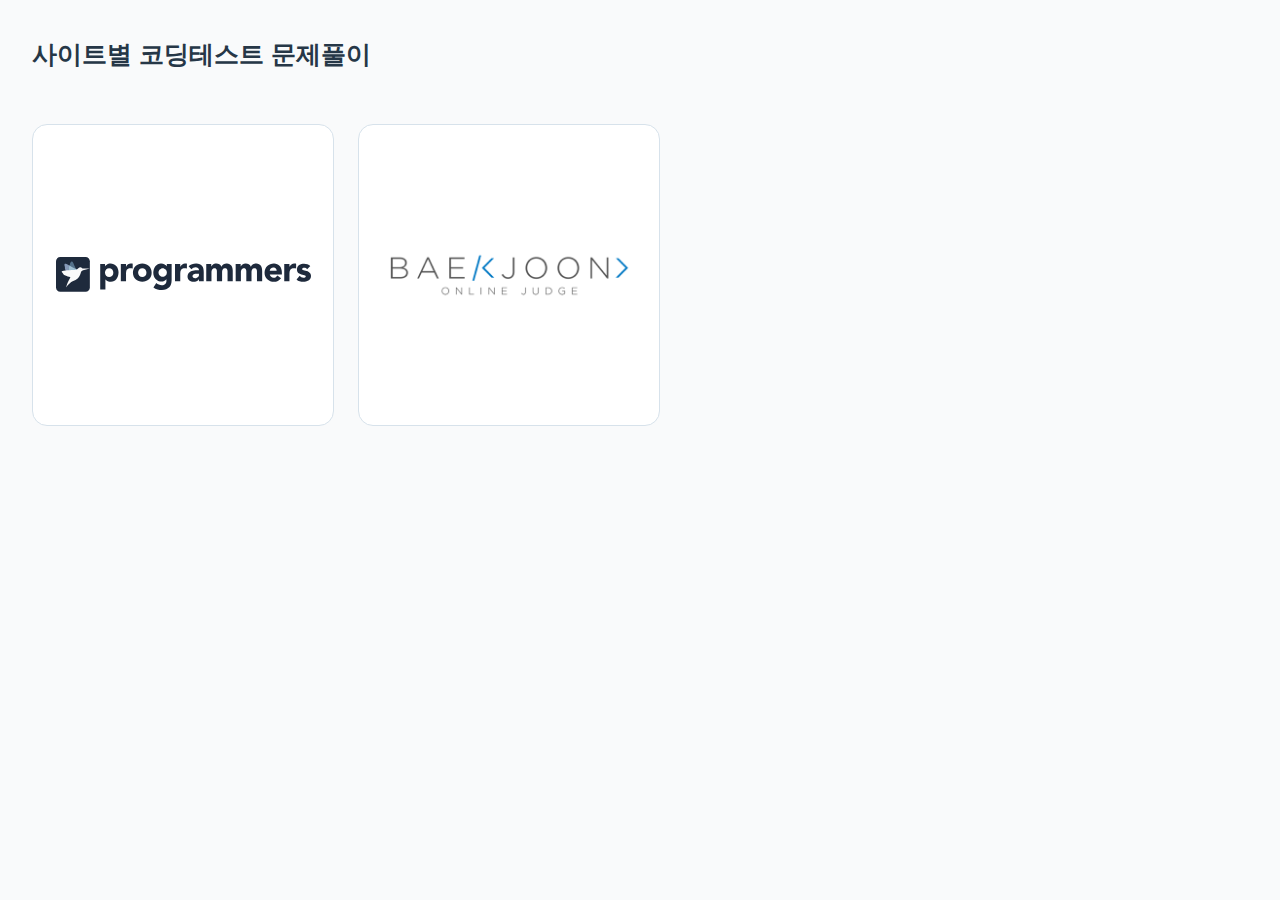
<file: index.html>
<!DOCTYPE html>
<html lang="ko">
  <head>
    <meta charset="UTF-8" />
    <meta name="viewport" content="width=device-width, initial-scale=1.0" />
    <title>코딩테스트</title>
    <link rel="stylesheet" href="./assets/css/page.css" />
  </head>
  <body>
    <nav>
      <ul>
        <li class="active">사이트별 코딩테스트 문제풀이</li>
      </ul>
    </nav>
    <main>
      <section>
        <a href="./programmers/index.html">
          <img src="./assets/img/programmers.svg" alt="프로그래머스 로고" />
        </a>
      </section>
      <section>
        <a href="./baekjoon/index.html">
          <img src="./assets/img/baekjoon.png" alt="백준 로고" />
        </a>
      </section>
    </main>
  </body>
</html>
</file>
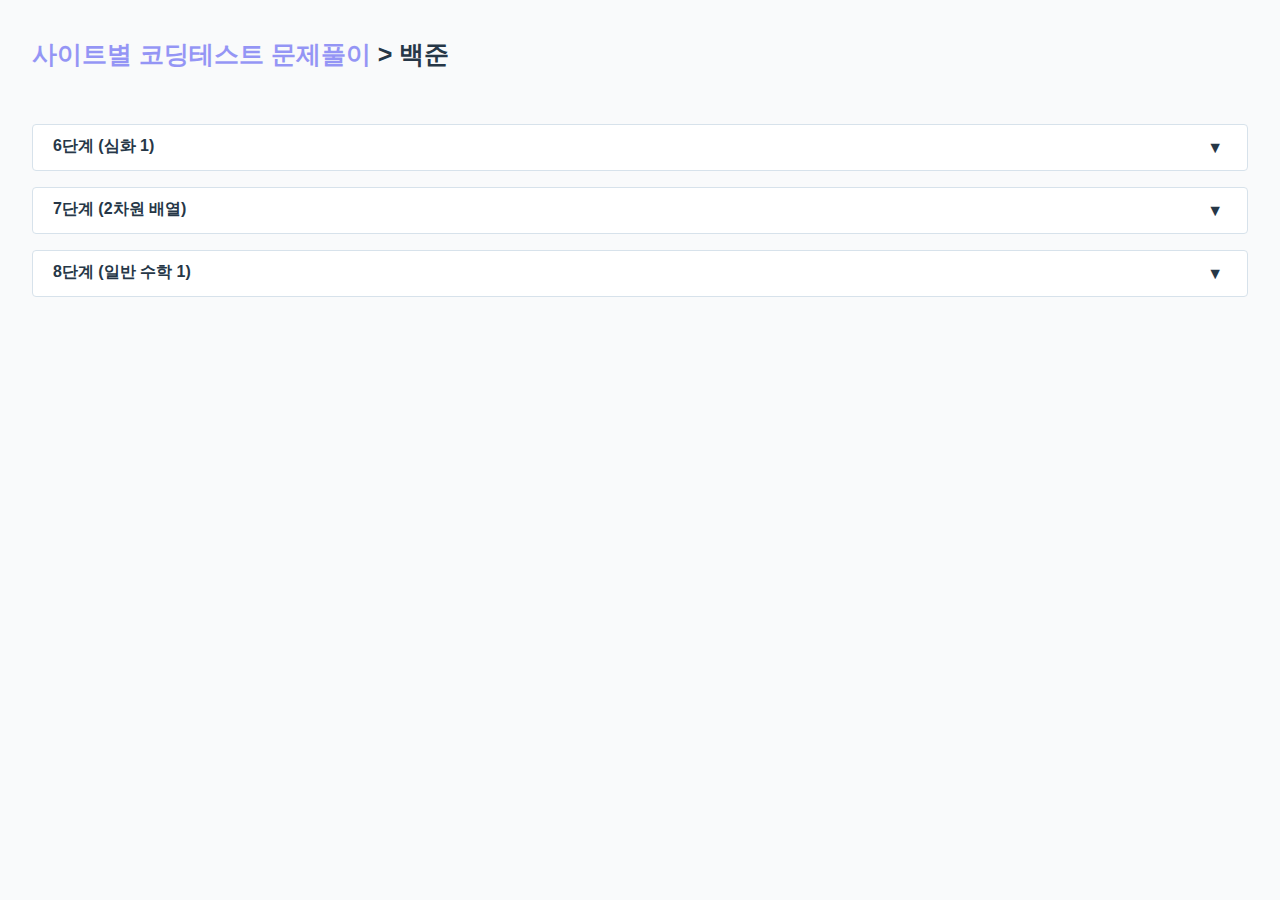
<file: baekjoon/index.html>
<!DOCTYPE html>
<html lang="ko">
  <head>
    <meta charset="UTF-8" />
    <meta name="viewport" content="width=device-width, initial-scale=1.0" />
    <title>코딩테스트 | 프로그래머스</title>
    <link rel="stylesheet" href="../assets/css/page.css" />
    <script src="https://ajax.googleapis.com/ajax/libs/jquery/3.4.1/jquery.min.js"></script>
  </head>

  <body>
    <nav>
      <ul>
        <li><a href="../index.html">사이트별 코딩테스트 문제풀이</a></li>
        <li class="active">&nbsp;>&nbsp;백준</li>
      </ul>
    </nav>
    <main>
      <ul class="question__tree">
        <li>
          <p>6단계 (심화 1)</p>
          <ul>
            <li>
              <p>01. 너의 평점은 (문제 번호 : 25206)</p>
              <dl class="question">
                <dt>
                  <a
                    href="https://www.acmicpc.net/source/share/7d6497d790f34f87acd958a395b96915"
                    target="_blank"
                    >문제 풀이 보기 →</a
                  >
                </dt>
                <dd>
                  <h3>- 문제</h3>
                  <span
                    >인하대학교 컴퓨터공학과를 졸업하기 위해서는, 전공평점이 3.3 이상이거나
                    졸업고사를 통과해야 한다. 그런데 아뿔싸, 치훈이는 깜빡하고 졸업고사를 응시하지
                    않았다는 사실을 깨달았다! 치훈이의 전공평점을 계산해주는 프로그램을 작성해보자.
                    전공평점은 전공과목별 (학점 × 과목평점)의 합을 학점의 총합으로 나눈 값이다.
                    인하대학교 컴퓨터공학과의 등급에 따른 과목평점은 다음 표와 같다.</span
                  >
                  <table>
                    <tbody>
                      <tr>
                        <td>A+</td>
                        <td>4.5</td>
                      </tr>
                      <tr>
                        <td>A0</td>
                        <td>4.0</td>
                      </tr>
                      <tr>
                        <td>B+</td>
                        <td>3.5</td>
                      </tr>
                      <tr>
                        <td>B0</td>
                        <td>3.0</td>
                      </tr>
                      <tr>
                        <td>C+</td>
                        <td>2.5</td>
                      </tr>
                      <tr>
                        <td>C0</td>
                        <td>2.0</td>
                      </tr>
                      <tr>
                        <td>D+</td>
                        <td>1.5</td>
                      </tr>
                      <tr>
                        <td>D0</td>
                        <td>1.0</td>
                      </tr>
                      <tr>
                        <td>F</td>
                        <td>0.0</td>
                      </tr>
                    </tbody>
                  </table>
                  <span
                    >P/F 과목의 경우 등급이 P또는 F로 표시되는데, 등급이 P인 과목은 계산에서
                    제외해야 한다. 과연 치훈이는 무사히 졸업할 수 있을까?</span
                  >
                  <h3>- 입력</h3>
                  <span
                    >20줄에 걸쳐 치훈이가 수강한 전공과목의 과목명, 학점, 등급이 공백으로 구분되어
                    주어진다.</span
                  >
                  <h3>- 출력</h3>
                  <span
                    >치훈이의 전공평점을 출력한다. 정답과의 절대오차 또는 상대오차가 0.0001 이하이면
                    정답으로 인정한다.</span
                  >
                  <h3>- 제한</h3>
                  <ul>
                    <li>01. 1 ≤ 과목명의 길이 ≤ 50</li>
                    <br />
                    <li>
                      02. 과목명은 알파벳 대소문자 또는 숫자로만 이루어져 있으며, 띄어쓰기 없이
                      주어진다. 입력으로 주어지는 모든 과목명은 서로 다르다.
                    </li>
                    <br />
                    <li>03. 학점은 1.0,2.0,3.0,4.0중 하나이다.</li>
                    <br />
                    <li>04. 등급은 A+,A0,B+,B0,C+,C0,D+,D0,F,P중 하나이다.</li>
                    <br />
                    <li>05. 적어도 한 과목은 등급이 P가 아님이 보장된다.</li>
                  </ul>
                </dd>
              </dl>
            </li>
          </ul>
        </li>
        <li>
          <p>7단계 (2차원 배열)</p>
          <ul>
            <li>
              <p>01. 색종이 (문제 번호 : 2563)</p>
              <dl class="question">
                <dt>
                  <a
                    href="https://www.acmicpc.net/source/share/c674d0d678334692829b70b584c94e40"
                    target="_blank"
                    >문제 풀이 보기 →</a
                  >
                </dt>
                <dd>
                  <h3>- 문제</h3>
                  <span
                    >가로, 세로의 크기가 각각 100인 정사각형 모양의 흰색 도화지가 있다. 이 도화지
                    위에 가로, 세로의 크기가 각각 10인 정사각형 모양의 검은색 색종이를 색종이의 변과
                    도화지의 변이 평행하도록 붙인다. 이러한 방식으로 색종이를 한 장 또는 여러 장
                    붙인 후 색종이가 붙은 검은 영역의 넓이를 구하는 프로그램을 작성하시오.</span
                  >
                  <img src="../assets/img/baekjoon/01.png" />
                  <span
                    >예를 들어 흰색 도화지 위에 세 장의 검은색 색종이를 그림과 같은 모양으로
                    붙였다면 검은색 영역의 넓이는 260이 된다.</span
                  >
                  <h3>- 입력</h3>
                  <span
                    >첫째 줄에 색종이의 수가 주어진다. 이어 둘째 줄부터 한 줄에 하나씩 색종이를 붙인
                    위치가 주어진다. 색종이를 붙인 위치는 두 개의 자연수로 주어지는데 첫 번째
                    자연수는 색종이의 왼쪽 변과 도화지의 왼쪽 변 사이의 거리이고, 두 번째 자연수는
                    색종이의 아래쪽 변과 도화지의 아래쪽 변 사이의 거리이다. 색종이의 수는 100
                    이하이며, 색종이가 도화지 밖으로 나가는 경우는 없다</span
                  >
                  <h3>- 출력</h3>
                  <span>첫째 줄에 색종이가 붙은 검은 영역의 넓이를 출력한다.</span>
                </dd>
              </dl>
            </li>
          </ul>
        </li>
        <li>
          <p>8단계 (일반 수학 1)</p>
          <ul>
            <li>
              <p>01. 세탁소 사장 동혁 (문제 번호 : 2720)</p>
              <dl class="question">
                <dt>
                  <a
                    href="https://www.acmicpc.net/source/share/db0ba2ee2ccd448ba84854a59b38f757"
                    target="_blank"
                    >문제 풀이 보기 →</a
                  >
                </dt>
                <dd>
                  <h3>- 문제</h3>
                  <span
                    >미국으로 유학간 동혁이는 세탁소를 운영하고 있다. 동혁이는 최근에 아르바이트로
                    고등학생 리암을 채용했다.</span
                  >
                  <span>동혁이는 리암에게 실망했다.</span>
                  <span>리암은 거스름돈을 주는 것을 자꾸 실수한다.</span>
                  <span>심지어 $0.5달러를 줘야하는 경우에 거스름돈으로 $5달러를 주는것이다!</span>
                  <span
                    >어쩔수 없이 뛰어난 코딩 실력을 발휘해 리암을 도와주는 프로그램을 작성하려고
                    하지만, 디아블로를 하느라 코딩할 시간이 없어서 이 문제를 읽고 있는 여러분이 대신
                    해주어야 한다.</span
                  >
                  <span
                    >거스름돈의 액수가 주어지면 리암이 줘야할 쿼터(Quarter, $0.25)의 개수,
                    다임(Dime, $0.10)의 개수, 니켈(Nickel, $0.05)의 개수, 페니(Penny, $0.01)의
                    개수를 구하는 프로그램을 작성하시오. 거스름돈은 항상 $5.00 이하이고, 손님이 받는
                    동전의 개수를 최소로 하려고 한다. 예를 들어, $1.24를 거슬러 주어야 한다면,
                    손님은 4쿼터, 2다임, 0니켈, 4페니를 받게 된다.</span
                  >
                  <h3>- 입력</h3>
                  <span
                    >첫째 줄에 테스트 케이스의 개수 T가 주어진다. 각 테스트 케이스는 거스름돈 C를
                    나타내는 정수 하나로 이루어져 있다. C의 단위는 센트이다. (1달러 = 100센트)
                    (1<=C<=500)</span
                  >
                  <h3>- 출력</h3>
                  <span
                    >각 테스트케이스에 대해 필요한 쿼터의 개수, 다임의 개수, 니켈의 개수, 페니의
                    개수를 공백으로 구분하여 출력한다.</span
                  >
                </dd>
              </dl>
            </li>
          </ul>
        </li>
      </ul>
    </main>
  </body>
  <script>
    $('.question__tree>li>p').click(function (evt) {
      $(this).parent().toggleClass('active');
    });
    $('.question__tree>li>ul>li>p').click(function (evt) {
      $(this).parent().toggleClass('active');
    });
  </script>
</html>
</file>
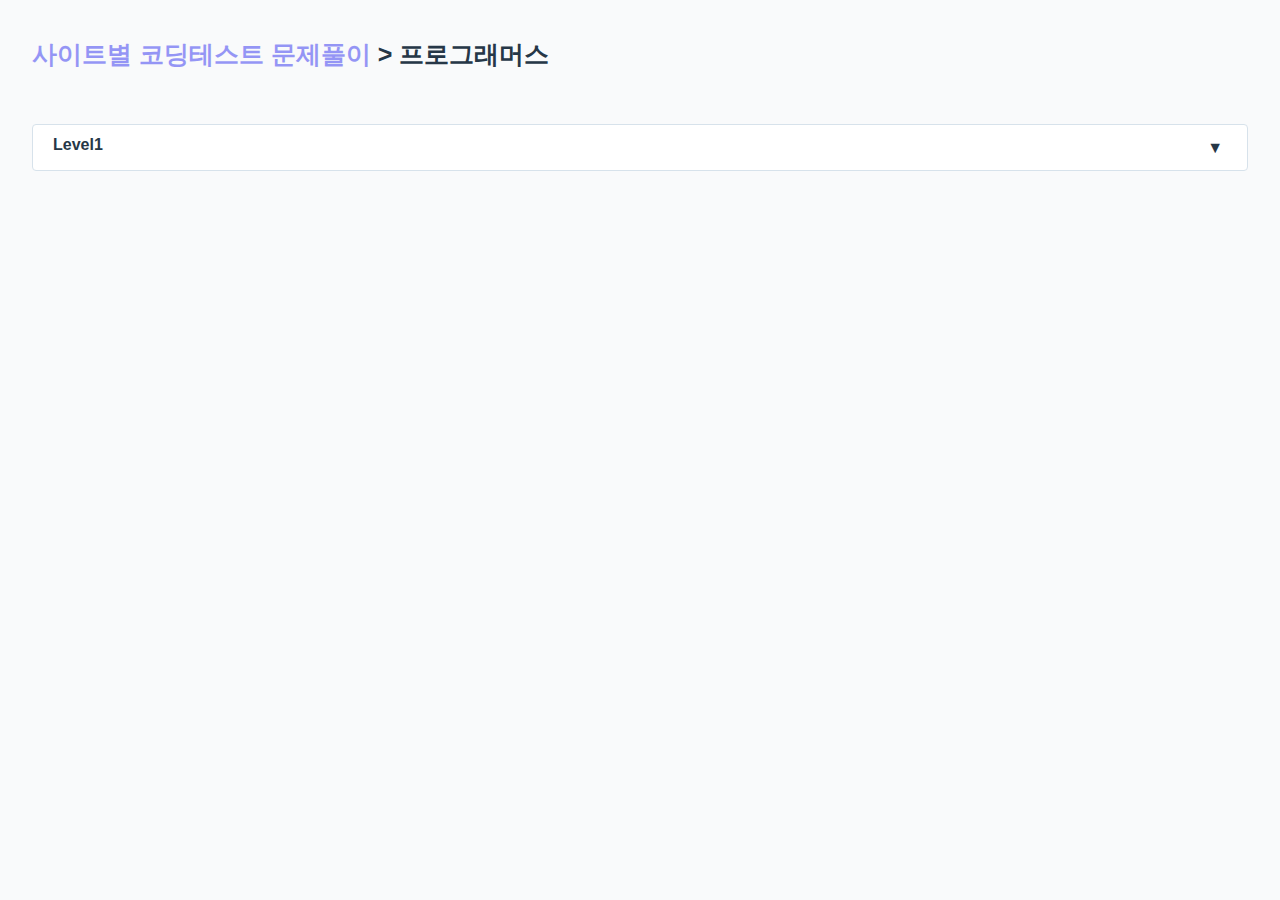
<file: programmers/index.html>
<!DOCTYPE html>
<html lang="ko">

<head>
  <meta charset="UTF-8" />
  <meta name="viewport" content="width=device-width, initial-scale=1.0" />
  <title>코딩테스트 | 프로그래머스</title>
  <link rel="stylesheet" href="../assets/css/page.css" />
  <script src="https://ajax.googleapis.com/ajax/libs/jquery/3.4.1/jquery.min.js"></script>
</head>

<body>
  <nav>
    <ul>
      <li><a href="../index.html">사이트별 코딩테스트 문제풀이</a></li>
      <li class="active">&nbsp;>&nbsp;프로그래머스</li>
    </ul>
  </nav>
  <main>
    <ul class="question__tree">
      <li>
        <p>Level1</p>
        <ul>
          <li>
            <p>01. 달리기 경주</p>
            <dl class="question">
              <dt>
                <a href="https://codepen.io/kimjihwan0618/pen/poBwOGR?editors=0010" target="_blank">문제 풀이 보기 →</a>
              </dt>
              <dd><img src="../assets/img/programmers/level01/01.jpg" alt="" /></dd>
            </dl>
          </li>
          <li>
            <p>02. 추억점수</p>
            <dl class="question">
              <dt>
                <a href="https://codepen.io/kimjihwan0618/pen/NWmvrwz?editors=0010" target="_blank">문제 풀이 보기 →</a>
              </dt>
              <dd><img src="../assets/img/programmers/level01/02.jpg" alt="" /></dd>
            </dl>
          </li>
          <li>
            <p>03. 바탕화면 정리</p>
            <dl class="question">
              <dt>
                <a href="https://codepen.io/kimjihwan0618/pen/NWmvrzL" target="_blank">문제 풀이 보기 →</a>
              </dt>
              <dd><img src="../assets/img/programmers/level01/03.jpg" alt="" /></dd>
            </dl>
          </li>
          <li>
            <p>04. 덧칠하기</p>
            <dl class="question">
              <dt>
                <a href="https://codepen.io/kimjihwan0618/pen/GRaEePb" target="_blank">문제 풀이 보기 →</a>
              </dt>
              <dd><img src="../assets/img/programmers/level01/04.jpg" alt="" /></dd>
            </dl>
          </li>
        </ul>
      </li>
    </ul>
  </main>
</body>
<script>
  $('.question__tree>li>p').click(function (evt) {
    $(this).parent().toggleClass('active');
  });
  $('.question__tree>li>ul>li>p').click(function (evt) {
    $(this).parent().toggleClass('active');
  });
</script>

</html>
</file>
<file: assets/css/page.css>
dl {
  margin: 0;
  padding: 0;
}

p {
  margin: 0;
  padding: 0;
}

nav {
  padding: 24px;
  font-size: 1.5625rem;
  font-weight: 700;
  line-height: 44px;
}

ul {
  list-style: none;
  margin: 0;
  padding: 0;
}

nav ul {
  display: flex;
  flex-wrap: wrap;
}

nav ul li {
  opacity: 0.4;
}

.question__tree {
  width: 100%;
  display: flex;
  font-weight: 700;
  -webkit-box-pack: justify;
  justify-content: space-between;
  -webkit-box-align: center;
  align-items: center;
  max-width: 1280px;
  flex-wrap: wrap;
}

.question__tree>li>ul {
  width: 100%;
  display: flex;
  font-weight: 700;
  -webkit-box-pack: justify;
  justify-content: space-between;
  -webkit-box-align: center;
  align-items: center;
  flex-wrap: wrap;
  margin-top: 20px;
  display: flex;
  justify-content: flex-end;
  width: 96%;
  margin-left: 4%;
}

.question__tree>li>ul>li a {
  text-decoration: none;
  display: block;
  padding: 0.6875rem 1.25rem;
}

.question__tree>li>ul>li a:hover {
  text-decoration: underline;
}

.question__tree>li>ul>li {
  max-width: 1240px;
  border: 0.0625rem solid rgb(215, 226, 235);
  background-color: rgb(255, 255, 255);
  border-radius: 0.25rem;
  position: relative;
  width: 100%;
  margin-bottom: 16px;
  box-sizing: border-box;
  height: 45px;
  overflow: hidden;
  border-right: none;
}

.question__tree>li>p:hover,
.question__tree>li>ul>li:hover>p {
  background: #d7e2eb;
}

/* #d7e2eb; */
.question__tree>li>ul>li.active {
  height: auto;
}

.question__tree>li {
  border: 0.0625rem solid rgb(215, 226, 235);
  background-color: rgb(255, 255, 255);
  border-radius: 0.25rem;
  position: relative;
  width: 100%;
  margin-bottom: 16px;
  box-sizing: border-box;
}

.question__tree li>p {
  height: 45px;
  box-sizing: border-box;
  position: relative;
}

.question__tree li p {
  padding: 0.6875rem 1.25rem;
  cursor: pointer;
}

.question__tree li ul li p {
  position: relative;
  cursor: pointer;
}

.question__tree li>p:after,
.question__tree li ul li p::after {
  position: absolute;
  content: '▼';
  display: block;
  top: 50%;
  -webkit-transform: translateY(-50%);
  right: 24px;
}

.question__tree li ul li.active p {
  background: #d7e2eb;
}

.question__tree>li.active>p:after,
.question__tree li ul li.active p::after {
  -webkit-transform: translateY(-50%) rotate(180deg);
}

.question__tree>li.active>ul {
  display: flex;
}

.question__tree>li>ul {
  display: none;
}

nav ul li.active {
  opacity: 1;
}

body {
  color: #263747;
  background: #f9fafb;
  font-family: 'Inter', 'NotoSansKR', 'Helvetica Neue', Helvetica, Arial, '맑은 고딕', malgun gothic,
    '돋움', Dotum, sans-serif, 'Apple Color Emoji', 'Noto Color Emoji';
}

main {
  padding: 24px;
  display: flex;
  flex-wrap: wrap;
}

section {
  width: 30%;
  margin-right: 24px;
  border: 0.0625rem solid #d7e2eb;
  border-radius: 0.9375rem;
  margin-bottom: 6.0625rem;
  background-color: #fff;
  max-width: 300px;
  min-height: 300px;
  overflow: hidden;
}

nav a {
  text-decoration: none;
}

nav a:hover {
  color: black;
}

section a {
  display: flex;
  width: 100%;
  height: 100%;
}

section a:hover {
  background: #d7e2eb;
}

section a img {
  width: 85%;
  display: block;
  margin: auto;
}

.question__notice>li>dl>dt {
  font-weight: 700;
  margin-bottom: 1rem;
  -webkit-font-smoothing: antialiased;
}

.question__notice>li>dl>dd {
  margin-bottom: 8px;
  font-weight: 400;
  letter-spacing: -0.1px;
  line-height: 1.6;
  line-height: 1.8;
  word-wrap: break-word;
}

span {
  display: block;
  opacity: 0.9;
  line-height: 1.72;
  margin: 16px 0;
  font-weight: 300;
  padding-right: 26px;
  box-sizing: border-box;
}

table td {
  border: 1px solid rgb(210, 210, 210);
  padding: 12px;
}

.question {
  padding: 22px 0 0;
}

.question__tree li ul li>dl {
  display: flex;
  flex-direction: column-reverse;
}

h3 {
  margin: 0px;
}

.question__tree li ul li>dl a {
  margin-top: 52px;
  width: 100%;
  font-size: 20px;
  text-align: center;
  border-top: 2px dashed #999;
  border-bottom: 2px dashed #999;
  padding: 24px 0;
}

.question__tree li ul li>dl a:hover {
  background: #e7e7e7;
}

.question__tree li ul li>dl ul {
  opacity: 0.9;
  margin-top: 16px;
  text-indent: 12px;
  font-weight: 300;
}
</file>
